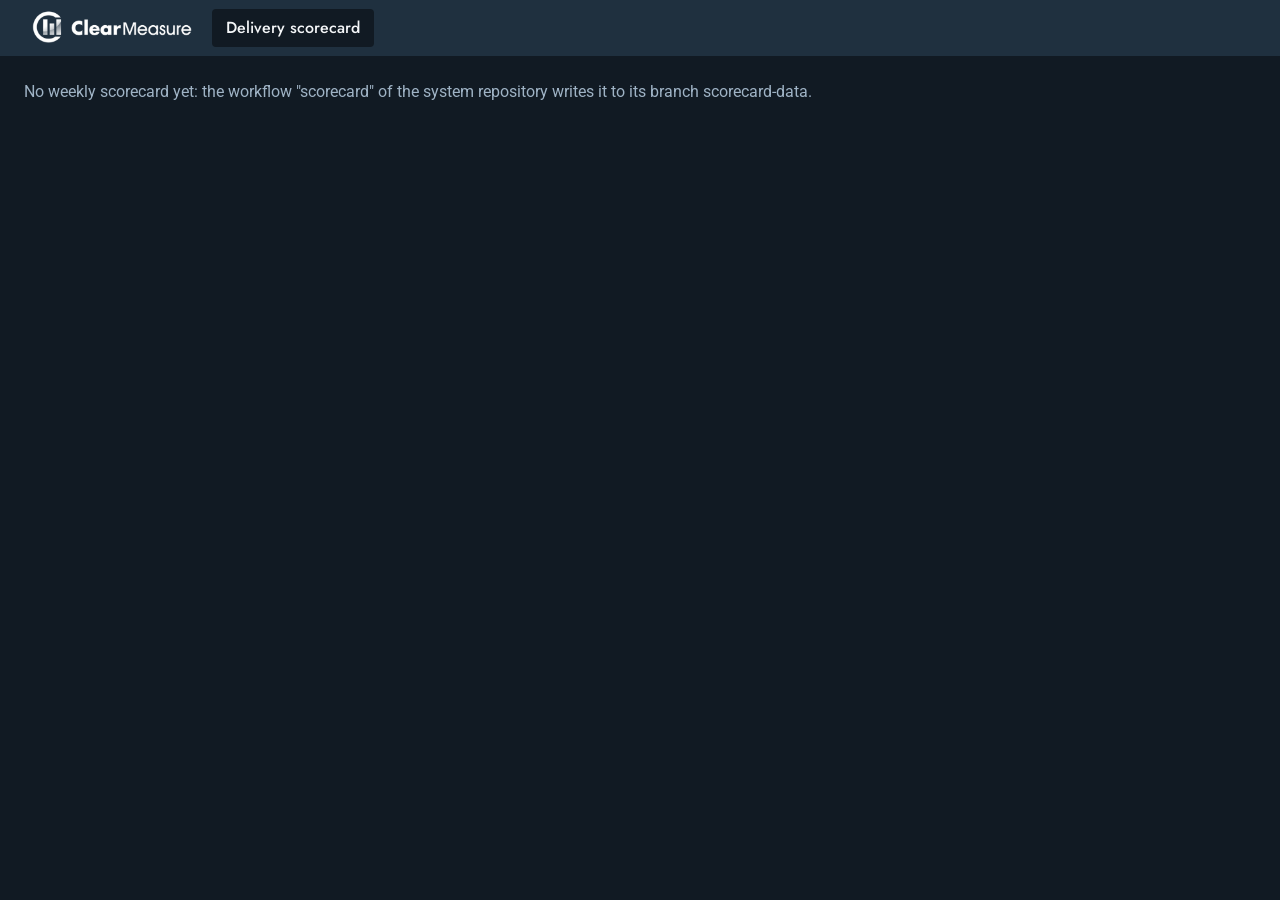
<file: src/Dashboard/wwwroot/scorecard.html>
<!DOCTYPE html>
<html lang="en">
<head>
  <meta charset="utf-8" />
  <meta name="viewport" content="width=device-width, initial-scale=1.0" />
  <meta name="color-scheme" content="dark" />
  <title>Delivery scorecard</title>
  <link rel="icon" type="image/png" href="favicon.png" />
  <link rel="stylesheet" href="css/app.css" />
  <style>
    main.scorecard { padding: 1.5rem; color: var(--ink); }
    .scorecard table { border-collapse: collapse; margin-top: 1rem; }
    .scorecard th, .scorecard td { border: 1px solid var(--hairline); padding: .4rem .7rem; text-align: right; }
    .scorecard th:first-child, .scorecard td:first-child { text-align: left; }
    .scorecard .tiles { display: flex; flex-wrap: wrap; gap: 1rem; margin-top: 1rem; }
    .scorecard .tile { background: var(--raised); border: 1px solid var(--border); border-radius: 6px; padding: .8rem 1rem; min-width: 9rem; }
    .scorecard .tile b { display: block; font-size: 1.8rem; }
    .scorecard .muted { color: var(--ink-secondary); }
    .scorecard a { color: var(--link); }
  </style>
</head>
<body>
  <header class="topbar">
    <a class="topbar__brand" href="./"><img src="clear-measure-logo-white.png" alt="Clear Measure" width="160" height="40" /></a>
    <span class="topbar__space">Delivery scorecard</span>
  </header>
  <main class="scorecard" id="scorecard">
    <p class="muted" role="status">Loading the weekly scorecard</p>
  </main>
  <script>
    // The weekly numbers the system's workflow "scorecard" commits to its branch scorecard-data (kit decision 0062).
    (async () => {
      const root = document.getElementById('scorecard');
      const esc = s => String(s ?? '-').replace(/[&<>"]/g, c => ({ '&': '&amp;', '<': '&lt;', '>': '&gt;', '"': '&quot;' }[c]));
      try {
        const topology = await (await fetch('topology.json', { cache: 'no-store' })).json();
        const repo = new URL(topology.system.repository).pathname.replace(/^\/|\/$/g, '');
        const data = `https://raw.githubusercontent.com/${repo}/scorecard-data`;
        const s = await (await fetch(`${data}/latest/summary.json`, { cache: 'no-store' })).json();
        const w = s.latestWeek || {};
        const tile = (label, v) => `<div class="tile"><span class="muted">${label}</span><b>${esc(v)}</b></div>`;
        root.innerHTML = `
          <h1>${esc(topology.system.name || s.system)}: ${esc(s.isoWeek)}</h1>
          <p class="muted">Generated ${esc(s.generatedUtc)} by the weekly scorecard workflow. Week ${esc(w.periodLabel)}.</p>
          <div class="tiles">${tile('Delivered', w.itemsDelivered)}${tile('Throughput', w.throughput)}${tile('Rework', w.rework)}
            ${tile('Started', w.itemsStarted)}${tile('Work in process', w.workInProcess)}${tile('Mean time to delivery (h)', w.meanTimeToDeliveryHours)}</div>
          <table><thead><tr><th>Week</th><th>Delivered</th><th>Throughput</th><th>Rework</th><th>Net</th><th>Started</th><th>WIP</th><th>MTTD (h)</th></tr></thead><tbody>
          ${(s.weeks || []).map(x => `<tr><td>${esc(x.periodLabel)}</td><td>${esc(x.itemsDelivered)}</td><td>${esc(x.throughput)}</td><td>${esc(x.rework)}</td><td>${esc(x.netThroughput)}</td><td>${esc(x.itemsStarted)}</td><td>${esc(x.workInProcess)}</td><td>${esc(x.meanTimeToDeliveryHours)}</td></tr>`).join('')}
          </tbody></table>
          <h2>Repositories</h2><ul>${(s.repositories || []).map(r => `<li><a href="https://github.com/${esc(r.repository)}">${esc(r.repository)}</a>: ${esc(r.workItems)} work items, delivered at ${esc(r.deliveredStage)}</li>`).join('')}</ul>
          <p><a href="https://github.com/${esc(repo)}/tree/scorecard-data">Every week's numbers</a> · <a href="./">Health dashboard</a></p>`;
      } catch (e) {
        root.innerHTML = '<p class="muted">No weekly scorecard yet: the workflow "scorecard" of the system repository writes it to its branch scorecard-data.</p>';
      }
    })();
  </script>
</body>
</html>
</file>
<file: src/Dashboard/wwwroot/css/app.css>
/* The health dashboard's only style sheet. No framework, and nothing loaded from elsewhere: the two faces (Jost,
   Roboto) are files of the page (the @font-face rules below), and the page reads in the fallbacks until they arrive.
   It wears two brands, as the platform health dashboard does (cmfleet-dashboard, "How it looks, and why"). The surfaces,
   the lines, the links and the colours of the states are those of Octopus Deploy's dark screens, because every
   system is released there and a reader comes from there. The logo in the bar, the navy of the diagram's boxes, the
   primary blue of what is selected, focused or framed, the yellow and the face of the headings are Clear Measure's.
   There is one theme, the dark one of the screen it mimics: no light values and no prefers-color-scheme.
   Colours are roles (custom properties). A state is never colour alone: every state has an icon shape and a text
   label next to its colour. */

/* The two faces, served by the page itself (wwwroot/fonts, each with its licence, the SIL Open Font License): the
   Latin part of Jost as one variable file for the weights 500 to 700, and of Roboto in the three weights the page
   uses. A character outside that part is drawn in the fallbacks. */
@font-face {
  font-family: Jost;
  font-style: normal;
  font-weight: 500 700;
  font-display: swap;
  src: url("../fonts/jost-latin-wght-normal.woff2") format("woff2");
  unicode-range: U+0000-00FF, U+0131, U+0152-0153, U+02BB-02BC, U+02C6, U+02DA, U+02DC, U+0304, U+0308, U+0329, U+2000-206F, U+20AC, U+2122, U+2191, U+2193, U+2212, U+2215, U+FEFF, U+FFFD;
}

@font-face {
  font-family: Roboto;
  font-style: normal;
  font-weight: 400;
  font-display: swap;
  src: url("../fonts/roboto-latin-400-normal.woff2") format("woff2");
  unicode-range: U+0000-00FF, U+0131, U+0152-0153, U+02BB-02BC, U+02C6, U+02DA, U+02DC, U+0304, U+0308, U+0329, U+2000-206F, U+20AC, U+2122, U+2191, U+2193, U+2212, U+2215, U+FEFF, U+FFFD;
}

@font-face {
  font-family: Roboto;
  font-style: normal;
  font-weight: 500;
  font-display: swap;
  src: url("../fonts/roboto-latin-500-normal.woff2") format("woff2");
  unicode-range: U+0000-00FF, U+0131, U+0152-0153, U+02BB-02BC, U+02C6, U+02DA, U+02DC, U+0304, U+0308, U+0329, U+2000-206F, U+20AC, U+2122, U+2191, U+2193, U+2212, U+2215, U+FEFF, U+FFFD;
}

@font-face {
  font-family: Roboto;
  font-style: normal;
  font-weight: 700;
  font-display: swap;
  src: url("../fonts/roboto-latin-700-normal.woff2") format("woff2");
  unicode-range: U+0000-00FF, U+0131, U+0152-0153, U+02BB-02BC, U+02C6, U+02DA, U+02DC, U+0304, U+0308, U+0329, U+2000-206F, U+20AC, U+2122, U+2191, U+2193, U+2212, U+2215, U+FEFF, U+FFFD;
}

:root {
  color-scheme: dark;

  /* Octopus Deploy, dark: navy surfaces, one line colour, blue for links. */
  --page: #111a23;
  --bar: #1f303f;
  --side: #16212c;
  --surface: #111a23;
  --raised: #1f303f;
  --hover: #24394b;
  --ink: #f4f6f8;
  --ink-secondary: #9fb3c5;
  --hairline: #2e475d;
  --border: #2e475d;
  --border-strong: #557c9e;
  --link: #87bfec;

  /* Clear Measure, as clearmeasure.com carries it: its primary blue, its navy, its deep navy, its pale blue and its
     accent yellow; the sky blue is the logo's own. */
  --cm-primary: #0085ca;
  --cm-blue: #004b87;
  --cm-deep: #043e6c;
  --cm-light-blue: #cfeaff;
  --cm-sky: #24abe1;
  --cm-yellow: #eecb1a;
  --focus: var(--cm-primary);

  /* Status: reserved for the states, never used as decoration. Octopus's green for what is healthy, its orange for
     what needs attention, its red for what failed (the lighter red is the one for words: 6.9 to 1 on the page). */
  --good: #00ab62;
  --good-strong: #00874d;
  --serious: #f58d3a;
  --critical: #d63d3d;
  --critical-ink: #ff7a7a;
  --pending: #557c9e;

  --good-wash: #12302a;
  --serious-wash: #3a2a1c;
  --critical-wash: #3a1d22;

  /* The language bar of the "Code" card: identity, not state. Five colours of the two brands in a fixed order (the
     largest language takes the first), each next to one it differs from in lightness as well as hue; the list under
     the bar names every language in words, so no colour has to be told apart. */
  --series-1: #0085ca;
  --series-2: #f58d3a;
  --series-3: #00ab62;
  --series-4: #eecb1a;
  --series-5: #cfeaff;
  --series-other: #557c9e;

  /* The mark of a deployment in flight: the logo's sky blue, not a state of health, and never alone: the dot's shape
     and the sentence next to it say what is being deployed. The second value is for a dot on a selected button. */
  --deploying: #24abe1;
  --deploying-on-ink: #cfeaff;

  --radius: 4px;
  --gap: 1rem;
  --display: Jost, Futura, "Futura PT", "Century Gothic", "Trebuchet MS", Roboto, "Segoe UI", Arial, sans-serif;
  --font: Roboto, "Segoe UI", "Helvetica Neue", Helvetica, Arial, sans-serif;
  /* Names of resources and addresses: Roboto too, as Octopus sets its data; only code keeps a fixed pitch. */
  --font-data: Roboto, "Segoe UI", "Helvetica Neue", Helvetica, Arial, sans-serif;
  --font-mono: ui-monospace, SFMono-Regular, Menlo, Consolas, "Liberation Mono", monospace;
}

*,
*::before,
*::after {
  box-sizing: border-box;
}

html {
  -webkit-text-size-adjust: 100%;
  text-size-adjust: 100%;
}

body {
  margin: 0;
  background: var(--page);
  color: var(--ink);
  font-family: var(--font);
  font-size: 1rem;
  line-height: 1.45;
}

/* The bar: Clear Measure's logo where Octopus has its own, and what the page is where Octopus names the space. It is
   part of index.html, so it is there while the application loads and when it fails. */
.topbar {
  position: sticky;
  top: 0;
  z-index: 5;
  display: flex;
  flex-wrap: wrap;
  align-items: center;
  gap: 10px 20px;
  min-height: 56px;
  padding: 8px clamp(0.75rem, 3vw, 2rem);
  background: var(--bar);
}

.topbar__brand {
  display: inline-flex;
  align-items: center;
}

.topbar__brand img {
  display: block;
  width: auto;
  height: 40px;
}

.topbar__space {
  max-width: 100%;
  padding: 7px 14px;
  overflow: hidden;
  border-radius: var(--radius);
  background: var(--page);
  font-family: var(--display);
  font-weight: 500;
  text-overflow: ellipsis;
  white-space: nowrap;
}

#app {
  display: flex;
  flex-direction: column;
  gap: 1.5rem;
  max-width: 76rem;
  min-height: calc(100vh - 56px);
  margin: 0 auto;
  padding: 1.25rem clamp(0.75rem, 3vw, 2rem) 1.5rem;
}

h1,
h2,
h3,
h4,
p,
dl,
dd,
ul {
  margin: 0;
}

h1,
h2,
h3,
h4 {
  font-family: var(--display);
  font-weight: 700;
}

h1 {
  font-size: clamp(1.35rem, 2.5vw + 0.75rem, 1.9rem);
  line-height: 1.2;
}

h2 {
  font-size: 1.25rem;
  line-height: 1.2;
}

h3 {
  font-size: 1rem;
}

h4 {
  font-size: 1.05rem;
  line-height: 1.25;
  overflow-wrap: anywhere;
}

a {
  color: var(--link);
  text-underline-offset: 0.15em;
}


/* A link keeps its colour after it was followed: the page's links are places to look, not a reading list. */
a:visited {
  color: var(--link);
}

code {
  font-family: var(--font-mono);
  font-size: 0.92em;
}

:focus-visible {
  outline: 2px solid var(--focus);
  outline-offset: 2px;
}

/* ---------- Header ---------- */

.page-header {
  display: flex;
  flex-direction: column;
  gap: 0.85rem;
  padding-bottom: 1rem;
  border-bottom: 1px solid var(--hairline);
}

.page-header__top {
  display: flex;
  flex-wrap: wrap;
  align-items: flex-end;
  justify-content: space-between;
  gap: 0.75rem 2rem;
}

.page-header__status {
  display: flex;
  flex-direction: column;
  gap: 0.3rem;
}

.summary {
  display: inline-flex;
  align-items: center;
  gap: 0.5rem;
  font-size: 1.15rem;
  font-weight: 650;
}

.summary .state-icon {
  width: 1.3rem;
  height: 1.3rem;
}

.refresh {
  display: flex;
  flex-wrap: wrap;
  align-items: center;
  gap: 0.35rem 0.75rem;
  color: var(--ink-secondary);
  font-size: 0.9rem;
}

.refresh time {
  color: var(--ink);
  font-variant-numeric: tabular-nums;
}

.polling {
  display: inline-flex;
  align-items: center;
  gap: 0.4rem;
  padding: 0.05rem 0.55rem;
  border: 1px solid var(--border);
  border-radius: 999px;
  color: var(--ink);
  font-size: 0.8rem;
  font-weight: 600;
}

.polling::before {
  content: "";
  width: 0.5rem;
  height: 0.5rem;
  border-radius: 50%;
  background: var(--pending);
}

.polling--live::before {
  background: var(--good);
}

/* Paused and hidden: a hollow dot, so the difference from "Live" is a shape as well as a colour. */
.polling--paused::before,
.polling--hidden::before {
  border: 2px solid var(--pending);
  background: transparent;
}

.controls {
  display: flex;
  flex-wrap: wrap;
  align-items: center;
  gap: 0.6rem 0.75rem;
}

.field {
  display: inline-flex;
  align-items: center;
  gap: 0.45rem;
  color: var(--ink-secondary);
  font-size: 0.9rem;
}

/* A remark on the control before it: quiet words, no state. */
.field__note {
  color: var(--ink-secondary);
  font-size: 0.85rem;
}

.button,
.field select {
  min-height: 2.25rem;
  padding: 0.3rem 0.8rem;
  border: 1px solid var(--border-strong);
  border-radius: var(--radius);
  background: var(--surface);
  color: var(--ink);
  font: inherit;
  font-size: 0.92rem;
}

.button {
  font-weight: 600;
  cursor: pointer;
}

.button--quiet {
  font-weight: 500;
}

.button:hover:not(:disabled),
.field select:hover {
  border-color: var(--link);
  background: var(--hover);
}

.button:disabled {
  cursor: progress;
  opacity: 0.6;
}

@media (pointer: coarse) {
  .button,
  .field select {
    min-height: 2.75rem;
  }
}

.help {
  max-width: 62rem;
  color: var(--ink-secondary);
  font-size: 0.88rem;
}

/* ---------- Environments ---------- */

main {
  display: flex;
  flex: 1;
  flex-direction: column;
  gap: 2rem;
}

.environment {
  display: flex;
  flex-direction: column;
  gap: 0.9rem;
}

.environment__header {
  display: flex;
  flex-wrap: wrap;
  align-items: center;
  gap: 0.3rem 0.6rem;
}

.deployable {
  display: flex;
  flex-direction: column;
  gap: 0.75rem;
}

.deployable__header {
  display: flex;
  flex-wrap: wrap;
  align-items: flex-start;
  gap: 0.5rem 0.9rem;
}

.deployable__header h3 {
  padding: 0.4rem 0;
  color: var(--ink-secondary);
  font-family: var(--font-data);
  font-weight: 600;
}

/* The banner and, under it, the line with the versions. */
.deployable__status {
  display: flex;
  flex: 1 1 18rem;
  flex-direction: column;
  gap: 0.4rem;
  min-width: 0;
}

.serving {
  display: flex;
  flex-wrap: wrap;
  align-items: baseline;
  gap: 0.15rem 1rem;
  padding: 0.4rem 0.75rem;
  border: 1px solid var(--border);
  border-left: 4px solid var(--pending);
  border-radius: var(--radius);
  background: var(--surface);
  font-size: 0.92rem;
}

.serving__headline {
  display: inline-flex;
  align-items: center;
  gap: 0.45rem;
}

.serving__icon {
  flex: none;
  fill: none;
  stroke: var(--pending);
  stroke-width: 2;
  stroke-linecap: round;
  stroke-linejoin: round;
}

.serving__detail,
.serving__frontdoor {
  color: var(--ink-secondary);
}

.serving__frontdoor {
  display: inline-flex;
  align-items: center;
  gap: 0.4rem;
}

/* Front Door and the nodes contradict each other: the banner is a warning whatever the nodes say. */
.serving--disagrees {
  border-color: var(--serious);
  border-left-color: var(--serious);
}

.serving--disagrees .serving__frontdoor {
  color: var(--ink);
  font-weight: 600;
}

.serving--primary {
  border-left-color: var(--good);
}

.serving--primary .serving__icon {
  stroke: var(--good);
}

.serving--failedover {
  border-color: var(--serious);
  border-left-color: var(--serious);
  background: var(--serious-wash);
}

.serving--failedover .serving__icon {
  stroke: var(--ink);
}

.serving--down {
  border-color: var(--critical);
  border-left-color: var(--critical);
  background: var(--critical-wash);
}

.serving--down .serving__icon {
  stroke: var(--critical);
}

/* ---------- Versions: pinned in Git next to what the nodes run ---------- */

.versions {
  display: flex;
  flex-wrap: wrap;
  align-items: baseline;
  gap: 0.15rem 1rem;
  padding: 0.3rem 0.75rem;
  border: 1px solid var(--border);
  border-left: 4px solid var(--pending);
  border-radius: var(--radius);
  background: var(--surface);
  color: var(--ink-secondary);
  font-size: 0.88rem;
}

/* The words give the line its baseline, so the text after them sits on the same line; the sign is centred. */
.versions__pinned {
  display: inline-flex;
  align-items: baseline;
  gap: 0.45rem;
  color: var(--ink);
}

.version-icon {
  flex: none;
  align-self: center;
  fill: none;
  stroke: var(--pending);
  stroke-width: 2;
  stroke-linecap: round;
  stroke-linejoin: round;
}

.version-icon--insync {
  stroke: var(--good);
}

.version-icon--differs {
  stroke: var(--ink);
}

.versions--insync {
  border-left-color: var(--good);
}

/* A node runs another version than the pinned one: a warning, with the words "Differs" and the not-equal sign. */
.versions--differs {
  border-color: var(--serious);
  border-left-color: var(--serious);
  background: var(--serious-wash);
}

.versions--differs .versions__detail {
  color: var(--ink);
  font-weight: 600;
}

/* The links stay on the right while there is room, and wrap under the text on a narrow screen. */
.versions__links {
  display: inline-flex;
  flex-wrap: wrap;
  gap: 0.15rem 1rem;
  margin-left: auto;
}

.versions__links a {
  white-space: nowrap;
}

/* An arrow marks a link that opens a new tab. */
.versions__links a::after {
  content: " \2197\FE0E";
}

.summary-versions {
  display: inline-flex;
  align-items: center;
  gap: 0.5rem;
  font-size: 0.95rem;
  font-weight: 600;
}

/* ---------- Tiles ---------- */

.tiles {
  display: grid;
  grid-template-columns: repeat(auto-fill, minmax(min(100%, 17.5rem), 1fr));
  gap: var(--gap);
}

.tile {
  display: flex;
  flex-direction: column;
  gap: 0.7rem;
  min-width: 0;
  padding: 0.9rem 1rem 1rem;
  border: 1px solid var(--border);
  border-top: 4px solid var(--pending);
  border-radius: var(--radius);
  background: var(--surface);
}

.tile--healthy {
  border-top-color: var(--good);
}

.tile--unhealthy {
  border-top-color: var(--serious);
}

.tile--unreachable {
  border-top-color: var(--critical);
}

.tile__header {
  display: flex;
  flex-wrap: wrap;
  align-items: center;
  justify-content: space-between;
  gap: 0.4rem 0.75rem;
}

.tile__chips {
  display: flex;
  flex-wrap: wrap;
  gap: 0.35rem 0.4rem;
  margin-top: -0.25rem;
}

.tile__address {
  display: flex;
  flex-direction: column;
  gap: 0.1rem;
  min-width: 0;
  color: var(--ink-secondary);
  font-size: 0.82rem;
  overflow-wrap: anywhere;
}

.tile__name {
  font-family: var(--font-data);
}

.tile__detail {
  color: var(--ink-secondary);
  font-size: 0.82rem;
}

.chip {
  display: inline-block;
  padding: 0.05rem 0.5rem;
  border: 1px solid var(--border);
  border-radius: 999px;
  color: var(--ink-secondary);
  font-size: 0.76rem;
  font-weight: 600;
  white-space: nowrap;
}

.chip--serving {
  border-color: var(--ink);
  color: var(--ink);
}

.state {
  display: inline-flex;
  align-items: center;
  gap: 0.4rem;
  padding: 0.15rem 0.6rem 0.15rem 0.4rem;
  border-radius: 999px;
  background: var(--raised);
  font-size: 0.88rem;
  font-weight: 650;
  white-space: nowrap;
}

.state--healthy {
  background: var(--good-wash);
}

.state--unhealthy {
  background: var(--serious-wash);
}

.state--unreachable {
  background: var(--critical-wash);
}

.state-icon {
  flex: none;
  fill: var(--pending);
}

.state-icon__mark {
  fill: none;
  stroke: #ffffff;
  stroke-width: 1.8;
  stroke-linecap: round;
  stroke-linejoin: round;
}

.state-icon--healthy {
  fill: var(--good);
}

.state-icon--unhealthy {
  fill: var(--serious);
}

.state-icon--unhealthy .state-icon__mark {
  stroke: #111a23;
}

.state-icon--unreachable {
  fill: var(--critical);
}

.state-icon--pending {
  fill: none;
}

.state-icon--pending .state-icon__ring {
  stroke: var(--pending);
  stroke-width: 1.5;
}

.state-icon--pending .state-icon__mark {
  stroke: var(--pending);
  stroke-width: 2;
}

.metrics {
  display: grid;
  grid-template-columns: repeat(2, minmax(0, 1fr));
  gap: 0.55rem 1rem;
}

.metrics dt {
  color: var(--ink-secondary);
  font-size: 0.76rem;
}

.metrics dd {
  font-size: 1.02rem;
  font-weight: 600;
  overflow-wrap: anywhere;
}

/* The web app's own numbers under the checks: the last minute, and its process. Three narrow columns, the number with
   a trend over two. */
.tile__block {
  display: flex;
  flex-direction: column;
  gap: 0.35rem;
  padding-top: 0.55rem;
  border-top: 1px solid var(--hairline);
}

.tile__block-header {
  display: flex;
  flex-wrap: wrap;
  align-items: center;
  justify-content: space-between;
  gap: 0.2rem 0.6rem;
}

.tile__label {
  margin: 0;
  color: var(--ink-secondary);
  font-size: 0.72rem;
  font-weight: 650;
  letter-spacing: 0.05em;
  text-transform: uppercase;
}

.tile__uptime {
  display: inline-flex;
  align-items: center;
  gap: 0.3rem;
  color: var(--ink-secondary);
  font-size: 0.8rem;
}

/* A process that started within the last minutes: marked with the warning shape and its words, not colour alone. */
.tile__uptime--restarted {
  padding: 0.05rem 0.5rem 0.05rem 0.35rem;
  border-radius: 999px;
  background: var(--serious-wash);
  color: var(--ink);
  font-weight: 650;
}

.tile__uptime .state-icon,
.metrics .state-icon,
.facts .state-icon {
  width: 0.85rem;
  height: 0.85rem;
}

/* The entries of a web app's detailed health check: one small mark each, with the entry's name. The state is the
   icon's shape and, when it is not healthy, a bold word and a wash: never colour alone. */
.checks {
  display: flex;
  flex-wrap: wrap;
  gap: 0.3rem 0.35rem;
  margin: 0;
  padding: 0;
  list-style: none;
}

.check {
  display: inline-flex;
  align-items: center;
  gap: 0.3rem;
  max-width: 100%;
  padding: 0.05rem 0.5rem 0.05rem 0.3rem;
  border: 1px solid var(--border);
  border-radius: 999px;
  font-size: 0.78rem;
}

.check .state-icon,
.tile__detail--failed .state-icon {
  width: 0.85rem;
  height: 0.85rem;
}

.check__name {
  min-width: 0;
  overflow: hidden;
  text-overflow: ellipsis;
  white-space: nowrap;
}

.check__state {
  font-weight: 700;
  white-space: nowrap;
}

.check--degraded {
  border-color: var(--ink);
  background: var(--serious-wash);
}

.check--unhealthy {
  border-color: var(--ink);
  background: var(--critical-wash);
}

/* Which entries are the reason an unhealthy node fails its health check. */
.tile__detail--failed {
  display: flex;
  align-items: baseline;
  gap: 0.35rem;
  color: var(--ink);
  font-weight: 600;
  overflow-wrap: anywhere;
}

.tile__detail--failed .state-icon {
  flex: none;
  align-self: center;
}

/* Words for a screen reader where the shape already says them to the eye. */
.visually-hidden {
  position: absolute;
  width: 1px;
  height: 1px;
  overflow: hidden;
  clip-path: inset(50%);
  white-space: nowrap;
}

.metrics--compact {
  grid-template-columns: repeat(3, minmax(0, 1fr));
  gap: 0.4rem 0.75rem;
}

.metrics--compact dt {
  font-size: 0.72rem;
}

.metrics--compact dd {
  display: flex;
  flex-wrap: wrap;
  align-items: center;
  gap: 0.1rem 0.4rem;
  font-size: 0.94rem;
  font-variant-numeric: tabular-nums;
}

.metrics__wide {
  grid-column: span 2;
}

.metrics__warn dd {
  font-weight: 700;
}

.unit {
  margin-left: 0.15em;
  color: var(--ink-secondary);
  font-size: 0.82em;
  font-weight: 500;
}

/* A number or a name that leads somewhere: the ink of the text with the link's underline, so a tile of numbers does
   not turn blue. The title says where it goes. */
.deep {
  color: inherit;
  text-decoration: underline;
  text-decoration-color: var(--link);
  text-decoration-thickness: 1.5px;
  text-underline-offset: 0.2em;
}

.deep:hover {
  color: var(--link);
}

.deep--badge {
  border-radius: 999px;
  text-decoration: none;
  box-shadow: 0 0 0 1px var(--border);
}

.deep--badge:hover {
  color: inherit;
  box-shadow: 0 0 0 1.5px var(--link);
}

/* ---------- Trend (sparkline) ---------- */

.trend {
  flex: none;
  overflow: visible;
}

.trend__line {
  fill: none;
  stroke: var(--ink-secondary);
  stroke-width: 1.5;
  stroke-linecap: round;
  stroke-linejoin: round;
}

.trend__now {
  fill: var(--focus);
}

/* ---------- Cards: code and delivery ---------- */

.facts-row {
  display: grid;
  grid-template-columns: repeat(auto-fit, minmax(min(100%, 21rem), 1fr));
  gap: var(--gap);
}

.card {
  display: flex;
  flex-direction: column;
  gap: 0.6rem;
  min-width: 0;
  padding: 0.8rem 1rem 0.9rem;
  border: 1px solid var(--border);
  border-radius: var(--radius);
  background: var(--surface);
  font-size: 0.9rem;
}

.card__title {
  display: flex;
  flex-wrap: wrap;
  align-items: baseline;
  gap: 0.1rem 0.5rem;
  font-size: 0.95rem;
}

.card__context {
  color: var(--ink-secondary);
  font-size: 0.82rem;
  font-weight: 500;
}

.card__lead {
  display: flex;
  flex-wrap: wrap;
  gap: 0.15rem 0.9rem;
  color: var(--ink-secondary);
}

.card__lead strong,
.card__lead code {
  color: var(--ink);
}

.card__reason {
  color: var(--ink-secondary);
}

.code-size {
  display: flex;
  flex-direction: column;
  gap: 0.35rem;
}

.code-size__total {
  font-weight: 650;
  font-variant-numeric: tabular-nums;
}

/* The share of each language as a part of one bar, with a gap of the surface between the parts. */
.langbar {
  display: flex;
  gap: 2px;
  height: 0.6rem;
  overflow: hidden;
  border-radius: 4px;
}

.langbar__part {
  flex: 1 1 0;
  min-width: 3px;
  background: var(--series-other);
}

.langbar__part--0 { background: var(--series-other); }
.langbar__part--1 { background: var(--series-1); }
.langbar__part--2 { background: var(--series-2); }
.langbar__part--3 { background: var(--series-3); }
.langbar__part--4 { background: var(--series-4); }
.langbar__part--5 { background: var(--series-5); }

.langbar__legend {
  display: flex;
  flex-wrap: wrap;
  gap: 0.15rem 0.9rem;
  padding: 0;
  list-style: none;
  font-size: 0.82rem;
}

.langbar__legend li {
  display: inline-flex;
  align-items: center;
  gap: 0.35rem;
}

.langbar__swatch {
  flex: none;
  width: 0.65rem;
  height: 0.65rem;
  border-radius: 2px;
}

.langbar__percent {
  color: var(--ink-secondary);
  font-variant-numeric: tabular-nums;
}

.facts {
  display: grid;
  grid-template-columns: max-content minmax(0, 1fr);
  gap: 0.3rem 0.9rem;
}

.facts > div {
  display: grid;
  grid-column: 1 / -1;
  grid-template-columns: subgrid;
  align-items: baseline;
}

.facts dt {
  color: var(--ink-secondary);
  font-size: 0.82rem;
}

.facts dd {
  font-variant-numeric: tabular-nums;
  overflow-wrap: anywhere;
}

.facts dd .state-icon {
  margin-right: 0.3rem;
  vertical-align: -0.08em;
}

.facts__warn dd {
  font-weight: 700;
}

/* A fact of several pieces (a version and when, who and why): a gap between them, and they wrap as wholes first. */
.facts__parts {
  display: flex;
  flex-wrap: wrap;
  align-items: baseline;
  gap: 0.1rem 0.6rem;
}

/* The environment's resources in the Azure portal: quiet links at the end of its heading. */
.resource-links {
  display: inline-flex;
  flex-wrap: wrap;
  gap: 0.15rem 1rem;
  margin-left: auto;
  font-size: 0.85rem;
}

.resource-links a {
  white-space: nowrap;
}

.resource-links a::after {
  content: " \2197\FE0E";
}

/* ---------- Cost ---------- */

/* What Azure billed, a day old: quiet text with the amounts in ink. It is no state, so it has no colour and no icon;
   a dot separates the amounts, and the services that cost most take a line of their own. */
.cost {
  display: flex;
  flex-wrap: wrap;
  align-items: baseline;
  gap: 0.1rem 0.45rem;
  color: var(--ink-secondary);
  font-size: 0.88rem;
  font-variant-numeric: tabular-nums;
}

.cost__label {
  font-weight: 600;
}

.cost__part {
  white-space: nowrap;
}

.cost__part strong {
  color: var(--ink);
}

.cost__part + .cost__part::before {
  content: "\00B7\00A0";
}

.cost__services {
  flex-basis: 100%;
  font-size: 0.82rem;
}

/* Under an environment's name: a row of its own in the heading. */
.environment__header .cost,
.environment__header .availability,
.environment__header .deployments {
  flex-basis: 100%;
}

/* ---------- Deployments in flight ---------- */

/* What is being deployed: one line per deployment, a dot and the sentence. The dot's shape says the state (filled:
   executing; hollow: queued; a dot in a ring: waiting for a person; small: ended), the sentence says it in words, and
   the blue is the marker's own: a deployment is no state of health. What ended is quiet; what is in flight is ink. */
.deployments {
  display: flex;
  flex-direction: column;
  gap: 0.15rem;
  padding: 0;
  color: var(--ink-secondary);
  font-size: 0.88rem;
  list-style: none;
}

.deployments__mark {
  display: flex;
  align-items: flex-start;
  gap: 0.45rem;
  min-width: 0;
  overflow-wrap: anywhere;
}

.deployments__mark--flight {
  color: var(--ink);
  font-weight: 600;
}

.deployments__mark .deploy-dot {
  margin-top: 0.3em;
}

.tile .deployments {
  font-size: 0.82rem;
}

/* What the file says more about a deployment, after its sentence: who is responsible, since when, who started it. */
.deployments__detail {
  color: var(--ink-secondary);
  font-weight: 400;
}

.deployments__detail::before {
  content: " · ";
}

/* The activity lines after the marks: a deployment freeze, and the last deployment that ended. An icon of the
   line's kind stands where a mark has its dot; the words say it. A freeze in force is ink, as a mark in flight is;
   the last deployment that failed has the red of words. */
.activity-icon {
  flex: none;
  margin-top: 0.3em;
  overflow: visible;
  color: var(--ink-secondary);
}

.activity-icon__line {
  fill: none;
  stroke: currentColor;
  stroke-width: 1.6;
  stroke-linecap: round;
  stroke-linejoin: round;
}

.activity-icon--frozen,
.activity-icon--freeze {
  color: var(--deploying);
}

.activity-icon--freeze .activity-icon__line {
  stroke-width: 1;
}

.activity-icon--failed {
  color: var(--critical-ink);
}

.deployments__line--frozen {
  color: var(--ink);
  font-weight: 600;
}

.deployments__line--failed {
  color: var(--critical-ink);
}

.deploy-dot {
  flex: none;
  overflow: visible;
  color: var(--deploying);
}

.deploy-dot__fill {
  fill: currentColor;
}

.deploy-dot__ring {
  fill: none;
  stroke: currentColor;
  stroke-width: 1.5;
}

/* The ring that leaves a dot that is executing: drawn only where the viewer has not asked for less motion. */
.deploy-dot__pulse,
.rt-deploy__pulse {
  opacity: 0;
  transform-box: fill-box;
  transform-origin: center;
}

.deploy-dot__pulse {
  fill: currentColor;
}

@keyframes deploying-pulse {
  from {
    opacity: 0.6;
    transform: scale(1);
  }

  to {
    opacity: 0;
    transform: scale(2.2);
  }
}

@media (prefers-reduced-motion: no-preference) {
  .deploy-dot__pulse,
  .rt-deploy__pulse {
    animation: deploying-pulse 1.8s ease-out infinite;
  }
}

/* ---------- Availability ---------- */

/* What the pipeline's hourly health reports found: quiet text with the counts in ink, like the cost. It is history,
   not the state of this moment, so it has no colour and no icon; its last part says what kind of number it is. */
.availability {
  display: flex;
  flex-wrap: wrap;
  align-items: baseline;
  gap: 0.1rem 0.45rem;
  color: var(--ink-secondary);
  font-size: 0.88rem;
  font-variant-numeric: tabular-nums;
}

.availability__label {
  font-weight: 600;
}

.availability__part strong {
  color: var(--ink);
}

.availability__part + .availability__part::before {
  content: "\00B7\00A0";
}

.availability__note {
  flex-basis: 100%;
  font-size: 0.82rem;
}

/* ---------- History strip ---------- */

.history {
  display: block;
  width: 100%;
  height: 1.5rem;
  margin-top: auto;
}

.history__bar--empty {
  fill: var(--hairline);
}

.history__bar--healthy {
  fill: var(--good);
}

.history__bar--unhealthy {
  fill: var(--serious);
}

.history__bar--unreachable {
  fill: var(--critical);
}

.history__bar:hover {
  opacity: 0.7;
}

/* ---------- Views: Health and Runtime ---------- */

.views {
  display: flex;
  gap: 0.25rem;
  margin-top: -0.75rem;
  border-bottom: 1px solid var(--hairline);
}

.views__tab {
  min-height: 2.5rem;
  margin-bottom: -1px;
  padding: 0.35rem 1rem;
  border: 1px solid transparent;
  border-bottom: 3px solid transparent;
  border-radius: var(--radius) var(--radius) 0 0;
  background: none;
  color: var(--ink-secondary);
  font: inherit;
  font-family: var(--display);
  font-weight: 600;
  cursor: pointer;
}

.views__tab:hover {
  color: var(--ink);
}

/* The current view: a heavy underline and the ink colour, not the colour alone. */
.views__tab[aria-current="page"] {
  border-color: var(--hairline) var(--hairline) var(--cm-primary);
  background: var(--raised);
  color: #ffffff;
}

/* ---------- Runtime view ---------- */

.runtime {
  display: flex;
  flex-direction: column;
  gap: 0.9rem;
}

.runtime__header {
  display: flex;
  flex-wrap: wrap;
  align-items: center;
  gap: 0.6rem 1rem;
}

.runtime__environments {
  display: flex;
  flex-wrap: wrap;
  gap: 0.4rem;
}

/* Selected: Clear Measure's navy, edged with its primary blue. White on the navy is 8.9 to 1 (on the primary blue
   alone it would be 4.0 to 1, too little for a button's words). */
.button--selected,
.button--selected:hover:not(:disabled) {
  border-color: var(--cm-primary);
  background: var(--cm-blue);
  color: #ffffff;
}

/* An environment something is being deployed to: the mark's dot after its name. */
.runtime__environments .button {
  display: inline-flex;
  align-items: center;
  gap: 0.45rem;
}

.button--selected .deploy-dot {
  color: var(--deploying-on-ink);
}

/* What is being deployed to the shown environment: a row of its own under the title. */
.runtime__header .deployments {
  flex-basis: 100%;
}

.runtime__fit {
  margin-left: auto;
}

/* The diagram is drawn on the page's own navy: PlantUML drew it for a white sheet, and the rules under "The diagram's
   colours" give every shape and word of it the page's colours. Wider than the page's column where the window allows,
   and scrolling sideways inside its own frame where it does not. */
.runtime__canvas {
  margin-inline: calc(-1 * max(0px, min(50vw - 50% - 1rem, 25rem)));
  padding: 0.5rem;
  overflow: auto;
  border: 1px solid var(--border);
  border-radius: var(--radius);
  background: var(--page);
}

.runtime__canvas[hidden] {
  display: none;
}

.runtime__svg svg {
  display: block;
  max-width: none;
}

.runtime__canvas--fit .runtime__svg svg {
  width: 100%;
  min-width: var(--rt-min-width, 0);
  height: auto;
}

.runtime__missing {
  padding: 0.4rem 0.75rem;
  border-left: 4px solid var(--serious);
  background: var(--serious-wash);
  font-size: 0.9rem;
}

/* Under the diagram: the resources in no environment, one line until it is opened. A list, no boxes and no colour. */
.unplaced summary {
  cursor: pointer;
}

.unplaced .help,
.unplaced .table-scroll {
  margin-top: 0.6rem;
}

.unplaced .unplaced__why {
  white-space: normal;
}

/* Under the diagram: the shown environment's resources, code and delivery. */
.runtime__facts {
  display: flex;
  flex-direction: column;
  gap: 0.75rem;
}

.runtime__facts .resource-links {
  margin-left: 0;
}

.runtime-legend {
  display: flex;
  flex-wrap: wrap;
  gap: 0.4rem 2rem;
  font-size: 0.85rem;
}

.runtime-legend ul {
  display: flex;
  flex-direction: column;
  gap: 0.3rem;
  padding: 0;
  list-style: none;
}

.runtime-legend li {
  display: flex;
  align-items: center;
  gap: 0.5rem;
}

.runtime-legend__swatch {
  flex: none;
  padding: 1px;
  border-radius: var(--radius);
  background: var(--page);
}

/* The shapes of a deployment's mark, in the mark's sky blue on the page. */
.runtime-legend__swatch--dot {
  display: inline-flex;
  align-items: center;
  justify-content: center;
  width: 32px;
  height: 20px;
}

.runtime-legend__swatch--dot .deploy-dot {
  color: var(--deploying);
}

/* The diagram's colours. PlantUML writes its own as attributes and inline styles for a white sheet, so the rules that
   replace a stroke or a state are !important. Clear Measure's navy is the box, its deep navy the box of what the page
   does not ask (the database, a static site, a dependency, the browser), its primary blue the frames and the arrows;
   the states are Octopus's green, orange and red. Every state also has a word in the diagram, and the lines differ in
   dash as well as colour. */
.runtime-svg text {
  font-family: var(--font);
}

/* Before any state: the frames, the boxes, the arrows and their words as the page draws them. */
.rt-region > .rt-frame { fill: rgba(46, 71, 93, 0.22) !important; stroke: #0085ca !important; }
.rt-region > text,
.rt-region > a > text { fill: #9fb3c5; }
.rt-region > text.rt-name,
.rt-region > a > text.rt-name { fill: #f4f6f8; }
.rt-node > .rt-box,
.rt-node > ellipse { fill: #043e6c !important; stroke: #557c9e !important; }
.rt-edge > .rt-edge-line { stroke: #0085ca !important; }
.rt-edge > .rt-edge-head { fill: #0085ca !important; stroke: #0085ca !important; }
.rt-edge > text { fill: #9fb3c5; }
.rt-edge > a > text { fill: #87bfec; }

.rt-node > .rt-box,
.rt-node > .rt-box-line,
.rt-region > .rt-frame,
.rt-edge > .rt-edge-line,
.rt-edge > .rt-edge-head {
  transition: fill 0.3s, stroke 0.3s, stroke-width 0.3s;
}

/* A box's state: the fill and the border's colour, width and dash. Healthy is the navy box in a green border;
   unhealthy the red wash in a dashed red border; unreachable the line colour in a dotted pale border. White words
   are 8.9 to 1 on the navy, 15 to 1 on the red wash and 9.7 to 1 on the line colour. */
.rt-node[data-rt-state="healthy"] > .rt-box { fill: #004b87 !important; stroke: #00ab62 !important; stroke-width: 4px !important; stroke-dasharray: none !important; }
.rt-node[data-rt-state="unhealthy"] > .rt-box { fill: #3a1d22 !important; stroke: #d63d3d !important; stroke-width: 4px !important; stroke-dasharray: 9 5 !important; }
.rt-node[data-rt-state="unreachable"] > .rt-box { fill: #2e475d !important; stroke: #9fb3c5 !important; stroke-width: 4px !important; stroke-dasharray: 2 4 !important; }
.rt-node[data-rt-state="checking"] > .rt-box { fill: #1f303f !important; stroke: #557c9e !important; stroke-width: 2px !important; stroke-dasharray: 6 4 !important; }
.rt-node[data-rt-state="neutral"] > .rt-box { fill: #043e6c !important; stroke: #557c9e !important; stroke-width: 1px !important; stroke-dasharray: none !important; }
.rt-node[data-rt-state] > .rt-box-line { stroke: rgba(255, 255, 255, 0.6) !important; }

.rt-region[data-rt-state="serving"] > .rt-frame { fill: rgba(0, 171, 98, 0.12) !important; stroke: #00ab62 !important; stroke-width: 2.5px !important; stroke-dasharray: none !important; }
.rt-region[data-rt-state="standby"] > .rt-frame { fill: rgba(46, 71, 93, 0.22) !important; stroke: #557c9e !important; stroke-width: 1.5px !important; stroke-dasharray: 7 5 !important; }
.rt-region[data-rt-state="down"] > .rt-frame { fill: rgba(214, 61, 61, 0.14) !important; stroke: #d63d3d !important; stroke-width: 2.5px !important; stroke-dasharray: 9 5 !important; }
.rt-region[data-rt-state="checking"] > .rt-frame { fill: rgba(46, 71, 93, 0.22) !important; stroke: #557c9e !important; stroke-dasharray: 3 4 !important; }

.rt-edge[data-rt-state="active"] > .rt-edge-line { stroke: #00ab62 !important; stroke-width: 3.5px !important; stroke-dasharray: none !important; }
.rt-edge[data-rt-state="active"] > .rt-edge-head { fill: #00ab62 !important; stroke: #00ab62 !important; }
.rt-edge[data-rt-state="idle"] > .rt-edge-line { stroke: #557c9e !important; stroke-width: 1.5px !important; stroke-dasharray: 2 5 !important; }
.rt-edge[data-rt-state="idle"] > .rt-edge-head { fill: #557c9e !important; stroke: #557c9e !important; }
.rt-edge[data-rt-state="down"] > .rt-edge-line { stroke: #d63d3d !important; stroke-width: 2.5px !important; stroke-dasharray: 9 5 !important; }
.rt-edge[data-rt-state="down"] > .rt-edge-head { fill: #d63d3d !important; stroke: #d63d3d !important; }
.rt-edge[data-rt-state="checking"] > .rt-edge-line { stroke: #557c9e !important; stroke-dasharray: 3 4 !important; }

/* Tiles: drawn on the node's box, white on its colour. The badge is a white pill, so its word reads on a box of any
   state: Octopus's strong green (4.6 to 1 on white), its red (4.6 to 1) and the page's navy. */
.rt-tile text { fill: #ffffff; }
.rt-badge__back { fill: #ffffff; }
.rt-badge__text { font-weight: 700; }
.rt-tile--healthy .rt-badge__text { fill: #00874d; }
.rt-tile--unhealthy .rt-badge__text { fill: #d63d3d; }
.rt-tile--unreachable .rt-badge__text { fill: #111a23; }
.rt-tile--checking .rt-badge__text,
.rt-tile--neutral .rt-badge__text { fill: #1f303f; }
.rt-tile--healthy .rt-badge__icon .rt-icon__fill { fill: #00874d; }
.rt-tile--unhealthy .rt-badge__icon .rt-icon__fill { fill: #d63d3d; }
.rt-tile--unreachable .rt-badge__icon .rt-icon__fill { fill: #111a23; }
.rt-line--strong .rt-row__text { font-weight: 700; }
.rt-tile .rt-line--muted .rt-row__text { fill: rgba(255, 255, 255, 0.82); }
.rt-line--serving .rt-row__text,
.rt-line--differs .rt-row__text,
.rt-line--warn .rt-row__text { font-weight: 700; }
/* What differs or warns: Clear Measure's yellow, 5.8 to 1 on the navy box and 10 to 1 on the red wash. */
.rt-tile .rt-line--differs .rt-row__text,
.rt-tile .rt-line--warn .rt-row__text { fill: #eecb1a; }

.rt-icon__fill { fill: #ffffff; }
.rt-icon__mark,
.rt-icon__line,
.rt-icon__ring {
  fill: none;
  stroke: #ffffff;
  stroke-width: 1.6;
  stroke-linecap: round;
  stroke-linejoin: round;
}
.rt-icon__fill + .rt-icon__mark { stroke: #ffffff; }
.rt-badge__icon .rt-icon__ring,
.rt-badge__icon .rt-icon__line { stroke: #1f303f; }
.rt-row__icon .rt-icon__fill { fill: #ffffff; }
.rt-row__icon .rt-icon__fill + .rt-icon__mark { stroke: #004b87; }
.rt-tile--unhealthy .rt-row__icon .rt-icon__fill + .rt-icon__mark { stroke: #d63d3d; }
.rt-line--differs .rt-icon__line,
.rt-line--warn .rt-icon__fill { stroke: #eecb1a; fill: none; }
.rt-line--warn .rt-icon__fill { fill: #eecb1a; }
.rt-line--warn .rt-icon__mark { stroke: #3a1d22; }

/* The marks of a detailed health check on a tile: a check, a warning triangle, a cross or dots, one per entry. */
.rt-tile .rt-check.rt-check--healthy .rt-row__icon .rt-icon__fill,
.rt-tile .rt-check.rt-check--failed .rt-row__icon .rt-icon__fill { fill: #ffffff; stroke: none; }
.rt-tile .rt-check.rt-check--healthy .rt-row__icon .rt-icon__mark { stroke: #00874d; }
.rt-tile .rt-check.rt-check--failed .rt-row__icon .rt-icon__mark { stroke: #d63d3d; }
.rt-tile .rt-check.rt-check--degraded .rt-row__icon .rt-icon__fill { fill: #eecb1a; stroke: none; }
.rt-tile .rt-check.rt-check--degraded .rt-row__icon .rt-icon__mark { stroke: #3a1d22; }
.rt-tile .rt-check.rt-check--unknown .rt-row__icon .rt-icon__ring,
.rt-tile .rt-check.rt-check--unknown .rt-row__icon .rt-icon__line { stroke: #ffffff; }

/* The activity lines of a tile: what is being deployed to the node's deployable, a deployment freeze, the last
   deployment that ended. Their icons are the shapes of the deployment's dot and, for a freeze, a snowflake, in the
   mark's sky blue (3.5 to 1 on the navy box, more on the others); the words stay white, heavier for what is in
   flight or in force, quieter for what is only coming or over, and the yellow of a warning for a deployment that
   failed. Never colour alone: the words say the kind. */
.rt-tile .rt-line--waiting .rt-row__icon .rt-icon__ring,
.rt-tile .rt-line--queued .rt-row__icon .rt-icon__ring,
.rt-tile .rt-line--frozen .rt-row__icon .rt-icon__line,
.rt-tile .rt-line--freeze .rt-row__icon .rt-icon__line { stroke: #24abe1; }
.rt-tile .rt-line--freeze .rt-row__icon .rt-icon__line { stroke-width: 1; }
.rt-icon__dot,
.rt-tile .rt-line--waiting .rt-row__icon .rt-icon__dot,
.rt-tile .rt-line--deploying .rt-row__icon .rt-icon__dot { fill: #24abe1; }
.rt-line--waiting .rt-row__text,
.rt-line--deploying .rt-row__text,
.rt-line--frozen .rt-row__text,
.rt-line--failed .rt-row__text { font-weight: 700; }
.rt-tile .rt-line--freeze .rt-row__text,
.rt-tile .rt-line--deployed .rt-row__text,
.rt-tile .rt-line--canceled .rt-row__text { fill: rgba(255, 255, 255, 0.82); }
.rt-tile .rt-line--failed .rt-row__text { fill: #eecb1a; }
.rt-tile .rt-line--failed .rt-row__icon .rt-icon__line { stroke: #eecb1a; }

/* The mark of a deployment in a tile's corner: the logo's sky blue on a disc of the page's navy in a white ring, so
   it reads on a box of any state. Filled: executing (the ring that leaves it is the pulse); hollow: queued; a dot in
   a ring: waiting for a person; small: ended. */
.rt-deploy__back { fill: #111a23; stroke: #ffffff; stroke-width: 1.5; }
.rt-deploy__pulse { fill: #24abe1; }
.rt-deploy__fill { fill: #24abe1; }
.rt-deploy__ring { fill: none; stroke: #24abe1; stroke-width: 1.6; }
.runtime-svg a.rt-link:focus-visible .rt-deploy__back { stroke: #eecb1a; stroke-width: 3px; }

.rt-bar--healthy { fill: #00ab62; }
.rt-bar--unhealthy { fill: #f58d3a; }
.rt-bar--unreachable { fill: #ff7a7a; }
.rt-bar--empty { fill: rgba(255, 255, 255, 0.3); }

/* A region's mark: a pill with an icon and words. */
.rt-mark__text { fill: #f4f6f8; font-weight: 700; }
.rt-mark__back { fill: #1f303f; }
.rt-mark--serving .rt-mark__back { fill: #00874d; }
.rt-mark--down .rt-mark__back { fill: #d63d3d; }
.rt-mark--serving .rt-mark__text,
.rt-mark--down .rt-mark__text { fill: #ffffff; }
.rt-mark--serving .rt-icon__fill,
.rt-mark--down .rt-icon__fill { fill: #ffffff; }
.rt-mark--serving .rt-icon__mark { stroke: #00874d; }
.rt-mark--down .rt-icon__mark { stroke: #d63d3d; }
.rt-mark--standby .rt-icon__ring,
.rt-mark--standby .rt-icon__line,
.rt-mark--checking .rt-icon__ring,
.rt-mark--checking .rt-icon__line { stroke: #f4f6f8; }
/* The muted ink of the number lines' roles: 7.9 to 1 on the page. */
.rt-mark--neutral .rt-mark__text { fill: #9fb3c5; font-weight: 400; font-style: italic; }

/* Links in the diagram: real <a> elements. Underlined, because the text keeps the colour of its place; the focus ring
   is drawn around the words, in Clear Measure's yellow (the primary blue would be lost on the blue boxes). */
.runtime-svg a.rt-link { cursor: pointer; }
/* Chrome paints the words of a followed link inside SVG text black when their fill is inherited from outside the link
   (white on a tile became unreadable): the fill and colour are inherited explicitly, followed or not. */
.runtime-svg a.rt-link,
.runtime-svg a.rt-link:visited { color: inherit; fill: inherit; }
.runtime-svg a.rt-link text,
.runtime-svg text a.rt-link { text-decoration: underline; text-underline-offset: 2px; }
.runtime-svg a.rt-link:hover text,
.runtime-svg text a.rt-link:hover { text-decoration-thickness: 2px; }
.runtime-svg a.rt-link:focus-visible { outline: 3px solid #eecb1a; outline-offset: 2px; border-radius: 3px; }
.runtime-svg a.rt-link:focus-visible .rt-badge__back { stroke: #eecb1a; stroke-width: 3px; }

/* A box that leads somewhere (its name is a link): a click anywhere on it opens the same address, so the whole box
   shows the pointer, and lights up under it. A frame lights up only where the pointer is on the frame itself: the
   boxes inside it are their own. */
.runtime-svg .rt-linked { cursor: pointer; }
.runtime-svg .rt-node.rt-linked:hover > .rt-box,
.runtime-svg .rt-node.rt-linked:hover > ellipse,
.runtime-svg .rt-region.rt-linked:hover > .rt-frame { filter: brightness(1.25); }

/* Trends: a thin line after the number, the last reading as a dot. White on a tile, muted ink on the page. */
.rt-trend__line { fill: none; stroke: #9fb3c5; stroke-width: 1.4; stroke-linecap: round; stroke-linejoin: round; }
.rt-trend__now { fill: #0085ca; }
.rt-trend__hit { fill: transparent; stroke: none; }
.rt-tile .rt-trend__line { stroke: rgba(255, 255, 255, 0.85); }
.rt-tile .rt-trend__now { fill: #ffffff; }
.rt-edge[data-rt-state="active"] .rt-trend__line { stroke: #00ab62; }
.rt-edge[data-rt-state="active"] .rt-trend__now { fill: #00ab62; }

/* A relationship's number line: a dashed frame keeps the place of the number. */
.rt-number__hook { fill: #111a23; stroke: #557c9e; stroke-width: 1; stroke-dasharray: 3 3; }
.rt-number--counted .rt-number__hook { stroke: #9fb3c5; stroke-dasharray: none; }
.rt-number__text { fill: #f4f6f8; }
.rt-number__value { font-weight: 700; }
.rt-number__role { fill: #9fb3c5; }
.rt-edge[data-rt-state="active"] .rt-number__role,
.rt-edge[data-rt-state="active"] .rt-number__text { fill: #00ab62; }
.rt-edge[data-rt-state="down"] .rt-number__role { fill: #ff7a7a; }

/* The legend's swatches use the same classes, at a smaller line. */
.runtime-legend .rt-box { stroke-width: 2.5px !important; }
.runtime-legend .rt-frame { stroke-width: 1.5px !important; }
.runtime-legend .rt-edge-line { stroke: #0085ca; }

/* ---------- Database view ---------- */

/* In the runtime diagram: a box that leads into the page (the database's into the database view, a web app's or a
   container app's into the application view). It takes the keyboard, so its focus ring is the links' yellow; the
   pointer says that a click zooms. */
.runtime-svg .rt-node.rt-zoom { cursor: zoom-in; }
.runtime-svg .rt-node.rt-zoom:hover > .rt-box,
.runtime-svg .rt-node.rt-zoom:focus-visible > .rt-box { filter: brightness(1.25); }
.runtime-svg .rt-node.rt-zoom:focus-visible { outline: 3px solid #eecb1a; outline-offset: 3px; }

/* While the zoom plays, the diagram grows beyond its frame: the frame cuts it off instead of scrolling. */
.runtime__canvas--zooming {
  overflow: hidden;
}

/* The application view (below) is laid out as the database view is: its rules are these. */
.database,
.application {
  display: flex;
  flex-direction: column;
  gap: 0.9rem;
  transform-origin: 50% 10rem;
}

.database__header,
.application__header {
  display: flex;
  flex-wrap: wrap;
  align-items: center;
  gap: 0.6rem 1rem;
}

.database__header h3,
.application__header h3 {
  display: flex;
  flex-wrap: wrap;
  align-items: center;
  gap: 0.3rem 0.6rem;
  margin: 0;
  overflow-wrap: anywhere;
}

.database__note,
.application__note {
  margin: 0;
  color: var(--ink-secondary);
  font-size: 0.9rem;
}

/* The live file names other tables than the diagram: the words say it, and the rule at the side marks it. */
.database__changed {
  margin: 0;
  padding: 0.4rem 0.75rem;
  border-left: 4px solid var(--serious);
  background: var(--serious-wash);
  font-size: 0.9rem;
}

/* The database's diagram at its actual size on the white sheet PlantUML drew it for, scrolling in both directions
   inside its own frame: a schema of a hundred tables is several screens wide and high. (The application's image is
   fitted to the frame's width: "Application view", below.) */
.database__canvas,
.application__canvas {
  max-height: 80vh;
  margin-inline: calc(-1 * max(0px, min(50vw - 50% - 1rem, 25rem)));
  padding: 0.5rem;
  overflow: auto;
  border: 1px solid var(--border);
  border-radius: var(--radius);
  background: #ffffff;
}

.database__canvas[hidden],
.application__canvas[hidden] {
  display: none;
}

.database__svg svg {
  display: block;
  max-width: none;
}

.database__list summary,
.application__list summary {
  cursor: pointer;
}

.database__list .table-scroll,
.application__list .table-scroll {
  margin-top: 0.6rem;
}

@keyframes database-in {
  from { transform: scale(0.94); opacity: 0.35; }
  to { transform: none; opacity: 1; }
}

/* The reader zoomed in: the view grows into place, where the viewer has not asked for less motion. */
@media (prefers-reduced-motion: no-preference) {
  .database--entering,
  .application--entering {
    animation: database-in 0.3s cubic-bezier(0.6, 0, 0.2, 1);
  }
}

/* ---------- Application view ---------- */

/* The diagram is another site's file, shown as an image on the white sheet it was drawn for: never wider than its
   frame (its height follows), at its actual size when it is narrower. A tall one scrolls down inside the frame. */
.application__canvas {
  overflow-x: hidden;
}

.application__canvas img {
  display: block;
  max-width: 100%;
  height: auto;
}

/* The entry assembly is marked with the word, not with colour alone. */
.application__entry {
  margin-left: 0.2rem;
  color: var(--ink-secondary);
  font-size: 0.85em;
  font-weight: 400;
}

.application__list td {
  overflow-wrap: anywhere;
}

/* ---------- Cluster view ---------- */

.cluster {
  display: flex;
  flex-direction: column;
  gap: 1.1rem;
}

/* What Azure reports next to what the cluster reports: side by side where there is room, so they can be compared. */
.cluster__cards {
  display: grid;
  grid-template-columns: repeat(auto-fit, minmax(min(100%, 24rem), 1fr));
  align-items: start;
  gap: var(--gap);
}

.cluster-card {
  gap: 0.7rem;
  border-top: 4px solid var(--pending);
}

.cluster-card--healthy {
  border-top-color: var(--good);
}

.cluster-card--warning,
.cluster-card--unhealthy {
  border-top-color: var(--serious);
}

.cluster-card--unreachable {
  border-top-color: var(--critical);
}

.cluster-card__header {
  display: flex;
  flex-wrap: wrap;
  align-items: center;
  justify-content: space-between;
  gap: 0.4rem 0.75rem;
}

.cluster-card__headline {
  font-size: 1rem;
  font-weight: 650;
  overflow-wrap: anywhere;
}

.cluster-card__detail {
  margin-top: -0.35rem;
  color: var(--ink-secondary);
}

.cluster-card__totals {
  grid-template-columns: repeat(auto-fit, minmax(7.5rem, 1fr));
}

.cluster-card__totals dd {
  font-variant-numeric: tabular-nums;
}

/* A number with a second, smaller one ("66 of 68", "1 finished"): each stays whole, and the second wraps under the first. */
.cluster-card__totals dd {
  display: flex;
  flex-wrap: wrap;
  align-items: baseline;
  gap: 0 0.45em;
  white-space: nowrap;
}

.cluster-card__totals .unit {
  margin-left: 0;
}

.cluster-card__block {
  display: flex;
  flex-direction: column;
  gap: 0.45rem;
  padding-top: 0.55rem;
  border-top: 1px solid var(--hairline);
}

/* A muted note: the facts are old. Words and a rule at its side, no state colour: it is not a failure of the cluster. */
.cluster-card__note {
  padding-left: 0.6rem;
  border-left: 3px solid var(--pending);
  color: var(--ink-secondary);
  font-size: 0.85rem;
}

.cluster-card__foot {
  display: flex;
  flex-wrap: wrap;
  align-items: baseline;
  gap: 0.15rem 1rem;
  margin-top: auto;
  color: var(--ink-secondary);
  font-size: 0.85rem;
  font-variant-numeric: tabular-nums;
}

.cluster-card__link {
  margin-left: auto;
}

.cluster-card__link::after {
  content: " \2197\FE0E";
}

/* The states the cluster view adds to the page's badge: a warning is the triangle in a frame, without the wash of
   Unhealthy; checking and neutral keep the page's ground. */
.state--warning {
  box-shadow: inset 0 0 0 1px var(--serious);
}

/* In a table's row: the icon and the word, without the pill. */
.state--quiet {
  padding: 0;
  background: none;
  box-shadow: none;
  align-items: flex-start;
  font-size: inherit;
  font-weight: 600;
  white-space: normal;
}

.state--quiet .state-icon {
  width: 0.9rem;
  height: 0.9rem;
  margin-top: 0.2rem;
}

.state-icon--neutral {
  fill: none;
}

.state-icon--neutral .state-icon__ring {
  stroke: var(--pending);
  stroke-width: 1.5;
}

.state-icon--neutral .state-icon__mark {
  stroke: var(--pending);
  stroke-width: 2;
}

.pools {
  display: flex;
  flex-direction: column;
  gap: 0.25rem;
  padding: 0;
  list-style: none;
}

.pools li {
  display: flex;
  flex-wrap: wrap;
  align-items: baseline;
  gap: 0.1rem 0.5rem;
}

.pools__state {
  color: var(--ink-secondary);
}

/* A meter: a share of a whole. The fill is ink, not a state colour: how much, not how good. From nine tenths on it
   is marked with the warning colour, and the number next to it with the warning shape and its weight. */
.meter {
  display: block;
  width: 100%;
  height: 0.5rem;
  overflow: hidden;
  border-radius: 4px;
  background: var(--hairline);
}

.meter__fill {
  display: block;
  height: 100%;
  border-radius: 4px;
  background: var(--ink-secondary);
}

.meter--thin {
  height: 0.25rem;
}

.meter--thin .meter__fill {
  background: var(--pending);
}

.meter--high {
  background: var(--serious-wash);
}

.meter--high .meter__fill {
  background: var(--serious);
}

.uses {
  display: grid;
  grid-template-columns: repeat(auto-fit, minmax(min(100%, 13rem), 1fr));
  gap: 0.8rem 1.5rem;
}

/* Azure's five small numbers: the three of the nodes in one row, the two of the API server under them. */
.uses--small {
  grid-template-columns: repeat(3, minmax(0, 1fr));
  gap: 0.6rem 1rem;
}

.uses--small .use__value {
  font-size: 0.94rem;
}

.use {
  display: flex;
  flex-direction: column;
  gap: 0.3rem;
  min-width: 0;
}

.use__head {
  display: flex;
  flex-wrap: wrap;
  align-items: baseline;
  gap: 0.1rem 0.5rem;
}

.use__label {
  flex: 1 0 100%;
  color: var(--ink-secondary);
  font-size: 0.76rem;
}

.use__value {
  font-size: 1.02rem;
  font-weight: 600;
  font-variant-numeric: tabular-nums;
}

.use__value .state-icon,
.use-cell .state-icon,
.chip .state-icon,
.platform__warn .state-icon {
  width: 0.85rem;
  height: 0.85rem;
  vertical-align: -0.08em;
}

.use__value .state-icon,
.use-cell .state-icon,
.platform__warn .state-icon {
  margin-right: 0.25rem;
}

.use--high .use__value,
.use-cell--high .use-cell__value {
  font-weight: 700;
}

.use__percent {
  color: var(--ink-secondary);
  font-variant-numeric: tabular-nums;
}

.use__head .trend {
  align-self: center;
  margin-left: auto;
}

.use__sub {
  display: flex;
  align-items: center;
  gap: 0.6rem;
  color: var(--ink-secondary);
  font-size: 0.8rem;
  font-variant-numeric: tabular-nums;
}

.use__sub span:last-child {
  flex: none;
}

.cluster-section {
  display: flex;
  flex-direction: column;
  gap: 0.75rem;
}

.cluster-section__header {
  display: flex;
  flex-wrap: wrap;
  align-items: baseline;
  gap: 0.2rem 1rem;
}

/* A table of the cluster view: it scrolls sideways inside its own frame where the screen is narrow. */
.table-scroll {
  overflow-x: auto;
  border: 1px solid var(--border);
  border-radius: var(--radius);
  background: var(--surface);
}

.grid {
  width: 100%;
  border-collapse: collapse;
  font-size: 0.88rem;
}

.grid th,
.grid td {
  padding: 0.4rem 0.75rem;
  text-align: left;
  vertical-align: top;
}

.grid thead th {
  border-bottom: 1px solid var(--hairline);
  color: var(--ink-secondary);
  font-size: 0.76rem;
  font-weight: 600;
  white-space: nowrap;
}

.grid tbody th {
  font-weight: 400;
}

.grid tbody tr + tr > * {
  border-top: 1px solid var(--hairline);
}

.grid td {
  font-variant-numeric: tabular-nums;
  white-space: nowrap;
}

.grid .grid__number {
  text-align: right;
}

.grid__name {
  font-family: var(--font-data);
  font-size: 0.82rem;
  white-space: nowrap;
}

.grid__warn {
  font-weight: 700;
}

.grid__minor {
  color: var(--ink-secondary);
}

.grid__chips {
  display: inline-flex;
  flex-wrap: wrap;
  align-items: center;
  gap: 0.3rem 0.5rem;
}

/* The pods of a namespace: the same columns in every namespace's table, so a page of them reads as one list. The table
   keeps a width its columns need and scrolls inside its frame below it. */
.grid--pods {
  min-width: 62rem;
  table-layout: fixed;
}

.grid--pods thead th:nth-child(1) { width: 25%; }
.grid--pods thead th:nth-child(2) { width: 11%; }
.grid--pods thead th:nth-child(3) { width: 18%; }
.grid--pods thead th:nth-child(4) { width: 8%; }
.grid--pods thead th:nth-child(5) { width: 15%; }
.grid--pods thead th:nth-child(6) { width: 15%; }
.grid--pods thead th:nth-child(7) { width: 8%; }

.grid--pods td:nth-child(3) {
  white-space: normal;
}

.grid--pods .pod__name {
  overflow-wrap: anywhere;
  white-space: normal;
}

/* On a narrow screen the kind moves under the pod's name, so the state is in view before the table is scrolled. */
.pod__kind {
  display: none;
  color: var(--ink-secondary);
  font-size: 0.76rem;
}

@media (max-width: 40rem) {
  .grid--pods {
    min-width: 50rem;
  }

  .grid--pods thead th:nth-child(2),
  .grid--pods tbody td:nth-child(2) {
    display: none;
  }

  .grid--pods thead th:nth-child(1) { width: 22%; }
  .grid--pods thead th:nth-child(3) { width: 22%; }
  .grid--pods thead th:nth-child(4) { width: 10%; }
  .grid--pods thead th:nth-child(5) { width: 18%; }
  .grid--pods thead th:nth-child(6) { width: 18%; }
  .grid--pods thead th:nth-child(7) { width: 10%; }

  .pod__kind {
    display: block;
  }
}

/* A finished job: there, and no concern. Muted, and its state says "Finished". */
.grid__row--muted > * {
  color: var(--ink-secondary);
}

.grid__row--muted .pod__workload {
  font-weight: 500;
}

.pod {
  display: flex;
  flex-direction: column;
  gap: 0.05rem;
}

.pod__workload {
  font-weight: 650;
}

.pod__name {
  color: var(--ink-secondary);
  font-family: var(--font-data);
  font-size: 0.76rem;
  white-space: nowrap;
}

.use-cell {
  display: inline-flex;
  flex-direction: column;
  gap: 0.25rem;
  min-width: 6.5rem;
}

.use-cell__none {
  color: var(--ink-secondary);
}

.chip--warn {
  display: inline-flex;
  align-items: center;
  gap: 0.3rem;
  border-color: var(--serious);
  background: var(--serious-wash);
  color: var(--ink);
}

.namespace {
  display: flex;
  flex-direction: column;
  gap: 0.45rem;
}

.namespace__header {
  display: flex;
  flex-wrap: wrap;
  align-items: center;
  gap: 0.3rem 0.6rem;
}

.namespace__name {
  color: var(--ink-secondary);
  font-size: 0.9rem;
  font-weight: 500;
}

.namespace__summary,
.namespace__volumes {
  color: var(--ink-secondary);
  font-size: 0.88rem;
  font-variant-numeric: tabular-nums;
}

.namespace__label {
  margin-right: 0.4rem;
  font-size: 0.72rem;
  font-weight: 650;
  letter-spacing: 0.05em;
  text-transform: uppercase;
}

.namespace__platform-name {
  margin: 0;
  font-size: 0.92rem;
}

/* Every namespace that belongs to no environment: one line, opened by the viewer or by an unhealthy pod. */
.platform {
  display: flex;
  flex-direction: column;
  padding-top: 0.6rem;
  border-top: 1px solid var(--hairline);
}

.platform[open] {
  gap: 0.9rem;
}

.platform > * + * {
  margin-top: 0.9rem;
}

.platform__summary {
  cursor: pointer;
}

.platform__summary h4 {
  display: inline;
}

.platform__warn {
  margin-left: 0.6rem;
  font-size: 0.9rem;
  font-weight: 700;
  white-space: nowrap;
}

/* ---------- Messages ---------- */

.empty {
  color: var(--ink-secondary);
}

.problem {
  display: flex;
  flex-direction: column;
  align-items: flex-start;
  gap: 0.75rem;
  padding: 1.1rem 1.25rem;
  border: 1px solid var(--critical);
  border-left-width: 4px;
  border-radius: var(--radius);
  background: var(--critical-wash);
}

.problem ul {
  padding-left: 1.2rem;
  font-family: var(--font-mono);
  font-size: 0.9rem;
  overflow-wrap: anywhere;
}

.app-loading {
  padding: 20vh 1rem;
  color: var(--ink-secondary);
  text-align: center;
}

/* ---------- Footer ---------- */

/* ---------- Events: what just happened ---------- */

.events {
  display: flex;
  flex-direction: column;
  gap: 0.5rem;
  margin-top: 1.5rem;
  padding-top: 0.9rem;
  border-top: 1px solid var(--hairline);
}

.events__header {
  display: flex;
  flex-wrap: wrap;
  align-items: baseline;
  gap: 0.2rem 1rem;
}

.events__title {
  font-size: 1rem;
}

.events__scope {
  color: var(--ink-secondary);
  font-size: 0.85rem;
}

.events__failover {
  font-size: 0.9rem;
}

/* The log scrolls inside its own frame, so a long morning does not push the page down. */
.events__log {
  max-height: 13.5rem;
  overflow: auto;
  border: 1px solid var(--border);
  border-radius: var(--radius);
  background: var(--surface);
}

.events__log .empty {
  padding: 0.6rem 0.8rem;
  font-size: 0.9rem;
}

.events__list {
  display: grid;
  grid-template-columns: max-content max-content max-content minmax(0, 1fr);
  margin: 0;
  padding: 0;
  list-style: none;
  font-size: 0.88rem;
}

.event {
  display: grid;
  grid-column: 1 / -1;
  grid-template-columns: subgrid;
  align-items: baseline;
  gap: 0 0.7rem;
  padding: 0.3rem 0.8rem;
}

.event + .event {
  border-top: 1px solid var(--hairline);
}

.event__time {
  color: var(--ink-secondary);
  font-variant-numeric: tabular-nums;
}

.event__mark {
  align-self: center;
  display: inline-flex;
}

.event__mark .state-icon {
  width: 0.9rem;
  height: 0.9rem;
}

.event__where {
  font-family: var(--font-data);
  font-size: 0.82rem;
  white-space: nowrap;
}

.event__text {
  overflow-wrap: anywhere;
}

.event--problem .event__text,
.event--warning .event__text {
  font-weight: 600;
}

@media (max-width: 40rem) {
  .events__list {
    grid-template-columns: max-content max-content minmax(0, 1fr);
  }

  .event__text {
    grid-column: 1 / -1;
  }
}

/* ---------- Traffic (the button at the bottom) ---------- */

.traffic {
  margin: 0 0 1rem;
  padding-top: 0.9rem;
  border-top: 1px solid var(--hairline);
}

.traffic__title {
  margin: 0 0 0.5rem;
  font-size: 1rem;
}

.traffic__status {
  color: var(--ink-secondary);
  font-size: 0.88rem;
  font-variant-numeric: tabular-nums;
}

.page-footer {
  display: flex;
  flex-wrap: wrap;
  gap: 0.25rem 1.5rem;
  padding-top: 0.9rem;
  border-top: 1px solid var(--hairline);
  color: var(--ink-secondary);
  font-size: 0.82rem;
}

/* ---------- Blazor's error bar (shown by the framework when the app fails) ---------- */

#blazor-error-ui {
  position: fixed;
  right: 0;
  bottom: 0;
  left: 0;
  z-index: 1000;
  display: none;
  padding: 0.7rem 3rem 0.8rem 1.25rem;
  border-top: 4px solid var(--critical);
  background: var(--surface);
  color: var(--ink);
}

#blazor-error-ui .dismiss {
  position: absolute;
  top: 0.45rem;
  right: 1rem;
  font-size: 1.3rem;
  cursor: pointer;
}

@media (max-width: 30rem) {
  .page-header__top {
    align-items: flex-start;
  }

  .controls .button--quiet {
    flex: 1 1 auto;
  }
}

@media (prefers-reduced-motion: no-preference) {
  .tile {
    transition: border-color 0.2s ease;
  }
}

@media (forced-colors: active) {
  .tile,
  .serving,
  .versions,
  .state {
    border: 1px solid CanvasText;
  }

  .history__bar {
    fill: CanvasText;
  }

  .history__bar--empty {
    fill: GrayText;
  }

  .card,
  .events__log,
  .langbar__part,
  .langbar__swatch {
    border: 1px solid CanvasText;
  }

  .trend__line {
    stroke: CanvasText;
  }

  .table-scroll,
  .meter,
  .state--warning {
    border: 1px solid CanvasText;
  }

  .meter__fill {
    background: CanvasText;
  }
}

/* The link to the weekly delivery scorecard page (scorecard.html). */
.topbar__link {
  margin-left: auto;
  color: var(--link);
}
</file>
